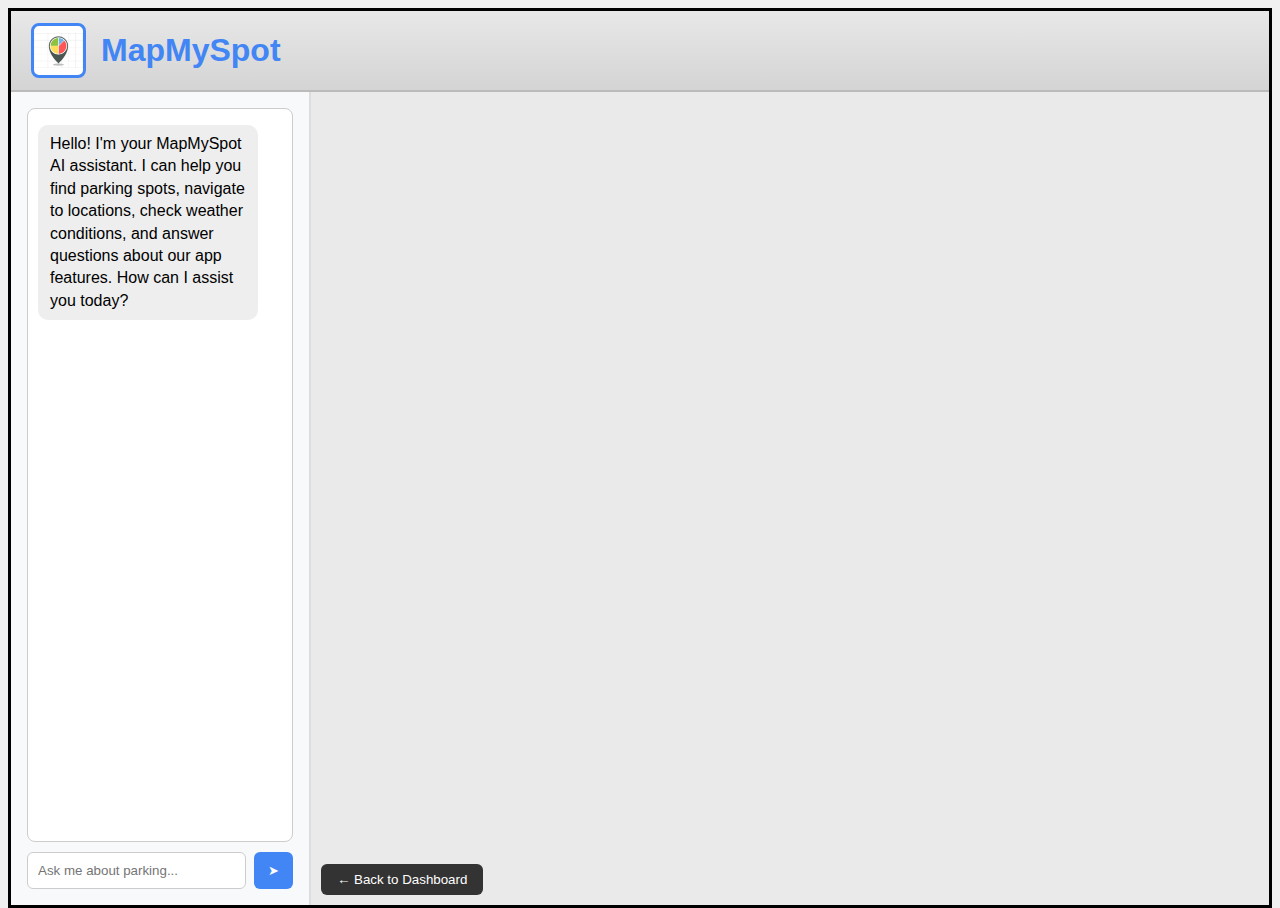
<file: ai.html>
<!DOCTYPE html>
<html lang="en">
<head>
  <meta charset="UTF-8" />
  <meta name="viewport" content="width=device-width, initial-scale=1.0"/>
  <title>MapMySpot AI</title>
  <style>
    * { margin: 0; padding: 0; box-sizing: border-box; }
    body {
      font-family: -apple-system, BlinkMacSystemFont, 'Segoe UI', Roboto, sans-serif;
      background: #f0f0f0;
      height: 100vh;
      overflow: hidden;
    }
    .container {
      display: flex;
      flex-direction: column;
      height: 100vh;
      background: white;
      margin: 8px;
      border: 3px solid #000;
    }
    .header {
      background: linear-gradient(180deg, #e8e8e8 0%, #d4d4d4 100%);
      padding: 12px 20px;
      display: flex;
      justify-content: space-between;
      align-items: center;
      border-bottom: 2px solid #bbb;
      min-height: 80px;
    }
    .logo-container {
      display: flex;
      align-items: center;
      gap: 15px;
    }
    .logo {
      width: 55px;
      height: 55px;
      border: 3px solid #4285f4;
      border-radius: 8px;
      background: white;
      display: flex;
      align-items: center;
      justify-content: center;
    }
    .logo img {
      width: 100%;
      height: 100%;
      object-fit: contain;
    }
    .app-title {
      font-size: 32px;
      font-weight: 600;
      color: #4285f4;
    }
    .main {
      display: flex;
      flex: 1;
      overflow: hidden;
    }
    .ai-panel {
      width: 300px;
      background: #f8f9fa;
      border-right: 2px solid #ddd;
      display: flex;
      flex-direction: column;
      padding: 16px;
    }
    .chat-box {
      flex: 1;
      background: white;
      padding: 10px;
      border-radius: 8px;
      overflow-y: auto;
      margin-bottom: 10px;
      border: 1px solid #ccc;
      display: flex;
      flex-direction: column;
    }
    .message {
      background: #eee;
      padding: 8px 12px;
      margin: 6px 0;
      border-radius: 10px;
      max-width: 90%;
      line-height: 1.4;
    }
    .message.user {
      align-self: flex-end;
      background: #4285f4;
      color: white;
    }
    .message.ai {
      align-self: flex-start;
    }
    .input-area {
      display: flex;
      gap: 8px;
    }
    .input-area input {
      flex: 1;
      padding: 10px;
      border-radius: 6px;
      border: 1px solid #ccc;
    }
    .input-area button {
      padding: 10px 14px;
      border: none;
      background: #4285f4;
      color: white;
      border-radius: 6px;
      cursor: pointer;
    }
    .map-area {
      flex: 1;
      background: #eaeaea;
      position: relative;
    }
    iframe {
      border: none;
      width: 100%;
      height: 100%;
    }
    .back-button {
      position: absolute;
      bottom: 10px;
      left: 10px;
      background: #333;
      color: white;
      padding: 8px 16px;
      border: none;
      border-radius: 6px;
      cursor: pointer;
    }

    /* Mobile Responsive */
    @media (max-width: 768px) {
      .main {
        flex-direction: column;
      }
      .ai-panel {
        width: 100%;
        border-right: none;
        border-bottom: 2px solid #ddd;
        padding: 12px;
        min-height: 40vh;
      }
      .map-area {
        flex: 1;
        height: 60vh;
      }
      .app-title {
        font-size: 24px;
      }
      .chat-box {
        max-height: 200px;
      }
    }
  </style>
</head>
<body>
  <div class="container">
    <!-- Header -->
    <div class="header">
      <div class="logo-container">
        <div class="logo">
          <img src="logo.png" alt="MapMySpot Logo" />
        </div>
        <h1 class="app-title">MapMySpot</h1>
      </div>
    </div>

    <!-- Main Body -->
    <div class="main">
      <!-- AI Assistant Panel -->
      <div class="ai-panel">
        <div class="chat-box" id="chatBox">
          <div class="message ai">Hello! I'm your MapMySpot AI assistant. I can help you find parking spots, navigate to locations, check weather conditions, and answer questions about our app features. How can I assist you today?</div>
        </div>
        <div class="input-area">
          <input type="text" id="userInput" placeholder="Ask me about parking..." />
          <button onclick="sendMessage()">➤</button>
        </div>
      </div>

      <!-- Map Display Area -->
      <div class="map-area">
        <iframe src="https://www.google.com/maps/embed?pb=!1m18!1m12!1m3!1d112090.51226496513!2d77.10249088034415!3d28.704059205132917!2m3!1f0!2f0!3f0!3m2!1i1024!2i768!4f13.1!3m3!1m2!1s0x390cfd55c6f1c6f7%3A0x6a746b72477d0d5b!2sDelhi!5e0!3m2!1sen!2sin!4v1699531654874!5m2!1sen!2sin"
          allowfullscreen></iframe>
        <button class="back-button" onclick="window.location.href='dashboard.html'">← Back to Dashboard</button>
      </div>
    </div>
  </div>

<script>
const API_KEY = "your_api_key"; 

const username = localStorage.getItem('username') || 'there';

const systemPrompt = `You are Nova, the helpful AI assistant for MapMySpot, a smart parking finder application. Your role is to assist users with parking-related queries and app features. Follow these guidelines:

1. PERSONALIZATION:
- Address users by their name if available (current username: ${username})
- Be friendly, professional, and concise (1–2 short paragraphs max)

2. PARKING ASSISTANCE:
- Help users find parking spots by location, type, and preferences
- Explain options like street parking, garage, lot, etc.
- Mention available filters: **EV charging**, **Accessible**, **Covered**, **Valet**

3. APP FEATURES:
- **Real-time parking availability** with live Google Maps view
- **Price comparison** (estimates displayed for each spot)
- **Favorite spots** with quick access
- **Weather integration** and tips for parking in various conditions
- **Navigation** via map and directions
- **Dark mode** and **search bar** for better UX
- **Traffic layer** and **heatmap** toggles to improve parking decisions

4. WEATHER AWARENESS:
- Inform users how weather affects parking
- Suggest tips for rainy, hot, or stormy weather

5. SAFETY TIPS:
- Recommend **well-lit**, high-traffic areas at night
- Suggest safety features like visible cameras or secure locations

6. LIMITATIONS:
- Do not mention unavailable features like AR or reservation system
- For off-topic questions, politely redirect to parking-related help

7. RESPONSE FORMAT:
- Use bullet points when listing
- Bold important terms with **asterisks**
- Keep responses under 150 words`;


async function sendMessage() {
  const input = document.getElementById('userInput');
  const chatBox = document.getElementById('chatBox');
  const userText = input.value.trim();
  if (!userText) return;

  const userMsg = document.createElement('div');
  userMsg.className = 'message user';
  userMsg.textContent = userText;
  chatBox.appendChild(userMsg);
  input.value = '';

  const loadingMsg = document.createElement('div');
  loadingMsg.className = 'message ai';
  loadingMsg.textContent = 'Finding the best parking info...';
  chatBox.appendChild(loadingMsg);
  chatBox.scrollTop = chatBox.scrollHeight;

  try {
    const response = await fetch('https://api.groq.com/openai/v1/chat/completions', {
      method: 'POST',
      headers: {
        'Content-Type': 'application/json',
        'Authorization': `Bearer ${API_KEY}`
      },
      body: JSON.stringify({
        model: 'meta-llama/llama-4-scout-17b-16e-instruct',
        messages: [
          { role: 'system', content: systemPrompt },
          { role: 'user', content: userText }
        ],
        temperature: 0.7,
        max_tokens: 300
      })
    });

    const data = await response.json();
    loadingMsg.remove();

    const aiMsg = document.createElement('div');
    aiMsg.className = 'message ai';
    let aiText = data.choices?.[0]?.message?.content?.trim() || "I couldn't find parking information for that. Could you try rephrasing?";
    aiText = aiText.replace(/\*\*(.*?)\*\*/g, '<strong>$1</strong>');
    aiText = aiText.replace(/\n/g, '<br>');
    aiMsg.innerHTML = aiText;
    chatBox.appendChild(aiMsg);
    chatBox.scrollTop = chatBox.scrollHeight;
  } catch (err) {
    loadingMsg.remove();
    const errorMsg = document.createElement('div');
    errorMsg.className = 'message ai';
    errorMsg.textContent = "Oops! Something went wrong. Try again later.";
    chatBox.appendChild(errorMsg);
  }
}
</script>
</file>
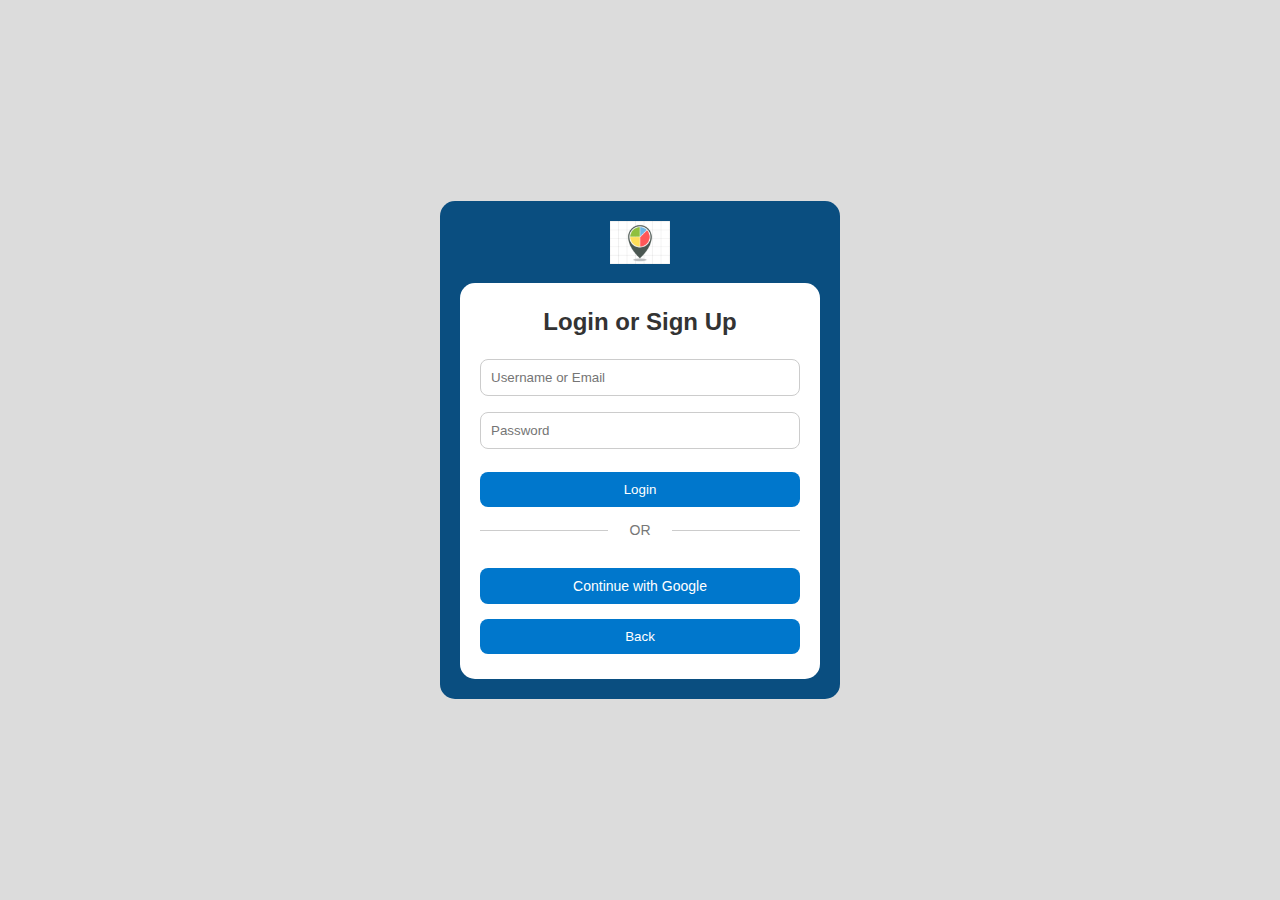
<file: login.html>
<!DOCTYPE html>
<html lang="en">
<head>
  <meta charset="UTF-8" />
  <meta name="viewport" content="width=device-width, initial-scale=1.0"/>
  <title>MapMySpot - Login</title>
  <style>
    * {
      box-sizing: border-box;
      margin: 0;
      padding: 0;
      font-family: "Segoe UI", sans-serif;
    }

    body {
      background: #dcdcdc;
      display: flex;
      justify-content: center;
      align-items: center;
      height: 100vh;
    }

    .container {
      background: #0a4e80;
      padding: 20px;
      border-radius: 15px;
      text-align: center;
      max-width: 400px;
      width: 90%;
    }

    .mini-logo {
      width: 60px;
      margin-bottom: 15px;
    }

    .form-box {
      background: white;
      padding: 25px 20px;
      border-radius: 15px;
    }

    .form-box h2 {
      margin-bottom: 15px;
      color: #333;
    }

    .form-box input {
      width: 100%;
      padding: 10px;
      margin: 8px 0;
      border: 1px solid #ccc;
      border-radius: 8px;
    }

    .form-box button {
      width: 100%;
      background-color: #0077cc;
      color: white;
      padding: 10px;
      border: none;
      border-radius: 8px;
      margin-top: 15px;
      cursor: pointer;
    }

    .form-box button:hover {
      background-color: #005fa3;
    }

    .or-divider {
      margin: 15px 0;
      position: relative;
      text-align: center;
      font-size: 14px;
      color: #777;
    }

    .or-divider::before,
    .or-divider::after {
      content: "";
      position: absolute;
      top: 50%;
      width: 40%;
      height: 1px;
      background: #ccc;
    }

    .or-divider::before {
      left: 0;
    }

    .or-divider::after {
      right: 0;
    }

    .google-btn {
      background: white;
      color: #444;
      border: 1px solid #ccc;
      padding: 10px;
      border-radius: 8px;
      font-size: 14px;
      cursor: pointer;
      width: 100%;
    }

    .google-btn:hover {
      background: #f5f5f5;
    }

    .back-btn {
      margin-top: 15px;
      background: transparent;
      border: 2px solid #0077cc;
      color: #0077cc;
    }

    .back-btn:hover {
      background: #0077cc;
      color: white;
    }
  </style>
</head>
<body>
  <div class="container">
    <img src="logo.png" alt="MapMySpot Logo" class="mini-logo">
    <div class="form-box">
      <h2>Login or Sign Up</h2>
      <input type="text" id="username" placeholder="Username or Email" required />
      <input type="password" id="password" placeholder="Password" required />
      <button onclick="login()">Login</button>

      <div class="or-divider">OR</div>

      <button class="google-btn" onclick="googleSignIn()">Continue with Google</button>

      <button class="back-btn" onclick="goBack()">Back</button>
    </div>
  </div>

  <script>
    function login() {
        const user = document.getElementById('username').value;
        const pass = document.getElementById('password').value;

        if (user === "" || pass === "") {
            alert("Please fill in both fields.");
        } else {
            localStorage.setItem('username', user);  // Save username to localStorage
            alert(`Welcome, ${user}!`);
            window.location.href = "dashboard.html";
        }
    }

    function googleSignIn() {
      alert("Google Sign-In coming soon!"); 
    }

    function goBack() {
      window.location.href = "index.html";
    }
  </script>
</body>
</html>
</file>
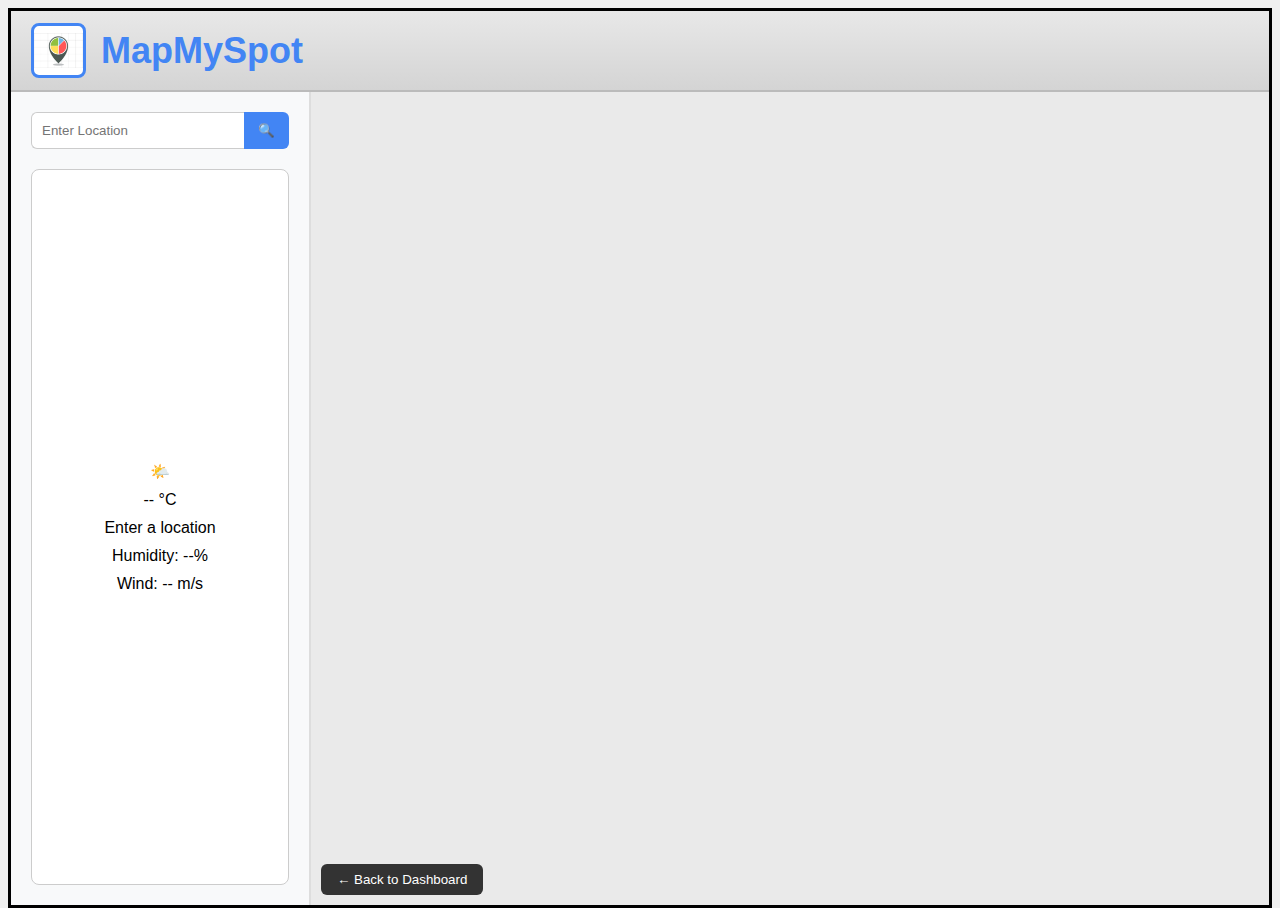
<file: weather.html>
<!DOCTYPE html>
<html lang="en">
<head>
  <meta charset="UTF-8" />
  <meta name="viewport" content="width=device-width, initial-scale=1.0"/>
  <title>MapMySpot Weather</title>
  <style>
    * { margin: 0; padding: 0; box-sizing: border-box; }
    body {
      font-family: -apple-system, BlinkMacSystemFont, 'Segoe UI', Roboto, sans-serif;
      background: #f0f0f0;
      height: 100vh;
      overflow: hidden;
    }
    .container {
      display: flex;
      flex-direction: column;
      height: 100vh;
      background: white;
      margin: 8px;
      border: 3px solid #000;
    }
    .header {
      background: linear-gradient(180deg, #e8e8e8 0%, #d4d4d4 100%);
      padding: 12px 20px;
      display: flex;
      justify-content: space-between;
      align-items: center;
      border-bottom: 2px solid #bbb;
      min-height: 80px;
    }
    .logo-container {
      display: flex;
      align-items: center;
      gap: 15px;
    }
    .logo {
      width: 55px;
      height: 55px;
      border: 3px solid #4285f4;
      border-radius: 8px;
      background: white;
      display: flex;
      align-items: center;
      justify-content: center;
    }
    .logo img {
      width: 100%;
      height: 100%;
      object-fit: contain;
    }
    .app-title {
      font-size: 36px;
      font-weight: 600;
      color: #4285f4;
    }
    .main {
      display: flex;
      flex: 1;
      overflow: hidden;
    }
    .weather-panel {
      width: 300px;
      background: #f8f9fa;
      border-right: 2px solid #ddd;
      display: flex;
      flex-direction: column;
      padding: 20px;
    }
    .location-input {
      display: flex;
      margin-bottom: 20px;
    }
    .location-input input {
      flex: 1;
      padding: 10px;
      border-radius: 6px 0 0 6px;
      border: 1px solid #ccc;
      border-right: none;
    }
    .location-input button {
      padding: 10px 14px;
      background: #4285f4;
      color: white;
      border: none;
      border-radius: 0 6px 6px 0;
      cursor: pointer;
    }
    .weather-box {
      flex: 1;
      background: white;
      border: 1px solid #ccc;
      border-radius: 8px;
      padding: 20px;
      display: flex;
      flex-direction: column;
      align-items: center;
      justify-content: center;
      gap: 10px;
      font-size: 16px;
      text-align: center;
    }
    .map-area {
      flex: 1;
      background: #eaeaea;
      position: relative;
    }
    iframe {
      border: none;
      width: 100%;
      height: 100%;
    }
    .back-button {
      position: absolute;
      bottom: 10px;
      left: 10px;
      background: #333;
      color: white;
      padding: 8px 16px;
      border: none;
      border-radius: 6px;
      cursor: pointer;
    }
  </style>
</head>
<body>
<div class="container">
  <div class="header">
    <div class="logo-container">
      <div class="logo">
        <img src="logo.png" alt="MapMySpot Logo" />
      </div>
      <h1 class="app-title">MapMySpot</h1>
    </div>
  </div>

  <div class="main">
    <div class="weather-panel">
      <div class="location-input">
        <input type="text" id="cityInput" placeholder="Enter Location">
        <button onclick="getWeather()">🔍</button>
      </div>
      <div class="weather-box" id="weatherBox">
        <div>🌤️</div>
        <div id="temp">-- °C</div>
        <div id="desc">Enter a location</div>
        <div id="humidity">Humidity: --%</div>
        <div id="wind">Wind: -- m/s</div>
      </div>
    </div>

    <div class="map-area">
      <iframe
        src="https://www.google.com/maps/embed?pb=!1m18!1m12!1m3!1d112090.51226496513!2d77.10249088034415!3d28.704059205132917!2m3!1f0!2f0!3f0!3m2!1i1024!2i768!4f13.1!3m3!1m2!1s0x390cfd55c6f1c6f7%3A0x6a746b72477d0d5b!2sDelhi!5e0!3m2!1sen!2sin!4v1699531654874!5m2!1sen!2sin"
        allowfullscreen></iframe>
      <button class="back-button" onclick="window.location.href='dashboard.html'">← Back to Dashboard</button>
    </div>
  </div>
</div>

<script>
  async function getWeather() {
    const city = document.getElementById("cityInput").value.trim();
    if (!city) return;

    const apiKey = "YOUR_API_KEY";
    const url = `https://api.openweathermap.org/data/2.5/weather?q=${city}&appid=${apiKey}&units=metric`;

    try {
      const res = await fetch(url);
      const data = await res.json();

      if (data.cod !== 200) throw new Error(data.message);

      document.getElementById("temp").textContent = `${data.main.temp} °C`;
      document.getElementById("desc").textContent = data.weather[0].description;
      document.getElementById("humidity").textContent = `Humidity: ${data.main.humidity}%`;
      document.getElementById("wind").textContent = `Wind: ${data.wind.speed} m/s`;
    } catch (err) {
      document.getElementById("temp").textContent = `-- °C`;
      document.getElementById("desc").textContent = `Location not found`;
      document.getElementById("humidity").textContent = `Humidity: --%`;
      document.getElementById("wind").textContent = `Wind: -- m/s`;
    }
  }
</script>
</body>
</html>
</file>
